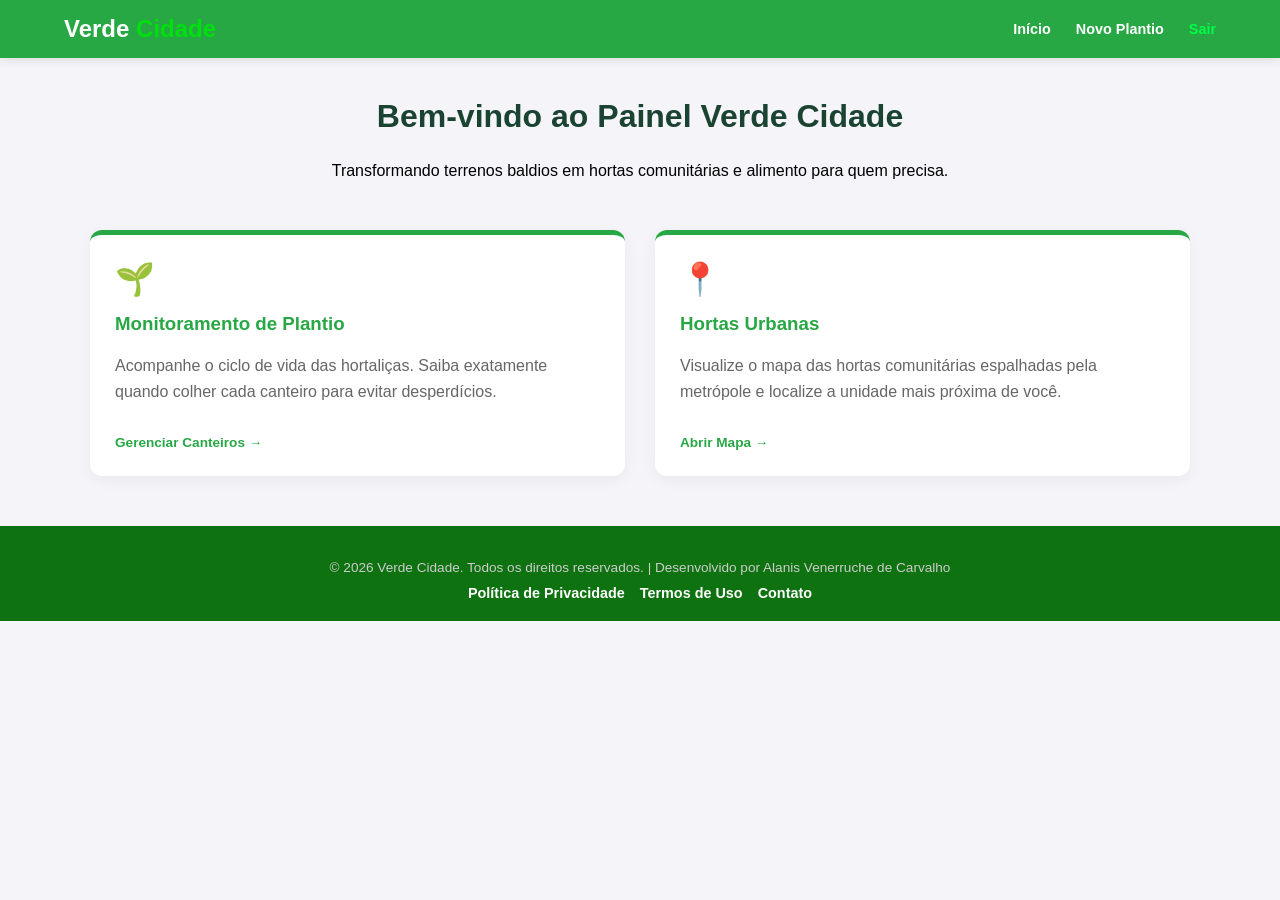
<file: home.html>
<!DOCTYPE html>
<html lang="pt-br">

<head>
    <meta charset="UTF-8">
    <meta name="viewport" content="width=device-width, initial-scale=1.0">
    <title>Home - Verde Cidade</title>
    <style>
        :root {
            --verde-primario: #28a745;
            --verde-escuro: #1b4332;
            --destaque: #0e7210;
            --cinza-fundo: #f4f4f9;
            --branco: #ffffff;
        }

        body {
            font-family: 'Segoe UI', sans-serif;
            margin: 0;
            padding: 0;
            background-color: var(--cinza-fundo);
        }

        header {
            background-color: var(--verde-primario);
            color: var(--branco);
            padding: 15px 5%;
            display: flex;
            justify-content: space-between;
            align-items: center;
            box-shadow: 0 2px 10px rgba(0, 0, 0, 0.1);
            position: sticky;
            top: 0;
            z-index: 1000;
        }

        .logo h1 {
            margin: 0;
            font-size: 1.5rem;
        }

        .logo span {
            color: #00e00f;
        }

        nav ul {
            list-style: none;
            margin: 0;
            padding: 0;
            display: flex;
            gap: 25px;
        }

        nav a {
            text-decoration: none;
            color: var(--branco);
            font-weight: bold;
            font-size: 0.9rem;
            transition: 0.3s;
        }

        nav a:hover {
            color: var(--destaque);
        }

        .container {
            max-width: 1100px;
            margin: 40px auto;
            padding: 0 20px;
        }

        .welcome-section {
            text-align: center;
            margin-bottom: 50px;
        }

        .welcome-section h2 {
            color: var(--verde-escuro);
            font-size: 2rem;
        }

        .grid-cards {
            display: grid;
            grid-template-columns: repeat(auto-fit, minmax(300px, 1fr));
            gap: 30px;
        }

        .card {
            background-color: var(--branco);
            border-radius: 12px;
            padding: 25px;
            box-shadow: 0 4px 15px rgba(0, 0, 0, 0.05);
            border-top: 5px solid var(--verde-primario);
            transition: transform 0.3s;
        }

        .card:hover {
            transform: translateY(-5px);
        }

        .card h3 {
            color: var(--verde-primario);
            margin-top: 0;
        }

        .card p {
            color: #666;
            line-height: 1.6;
        }

        .icon-box {
            font-size: 2rem;
            margin-bottom: 15px;
        }

        .btn-card {
            display: inline-block;
            margin-top: 15px;
            color: var(--verde-primario);
            text-decoration: none;
            font-weight: bold;
            font-size: 0.85rem;
        }

        footer {
            background-color: #0e7210;
            color: #ccc;
            padding: 20px 0;
            text-align: center;
            font-size: 0.85em;
            margin-top: 50px;
        }

        .footer-container {
            max-width: 1200px;
            margin: 0 auto;
            padding: 0 20px;
        }

        .footer-container p {
            margin-bottom: 10px;
        }

        .footer-nav ul {
            list-style: none;
            padding: 0;
            margin: 0;
            display: flex;
            justify-content: center;
            gap: 15px;
        }

        .footer-nav a {
            color: #fff;
            text-decoration: none;
            transition: color 0.3s;
        }

        .footer-nav a:hover {
            color: gold;
        }
    </style>
</head>

<body>

    <header>
        <div class="logo">
            <h1>Verde <span>Cidade</span></h1>
        </div>
        <nav>
            <ul>
                <li><a href="home.html">Início</a></li>
                <li><a href="novoplantio.html">Novo Plantio</a></li>
                <li><a href="login.html" style="color: #00ff48;">Sair</a></li>
            </ul>
        </nav>
    </header>

    <div class="container">
        <section class="welcome-section">
            <h2>Bem-vindo ao Painel Verde Cidade</h2>
            <p>Transformando terrenos baldios em hortas comunitárias e alimento para quem precisa.</p>
        </section>

        <div class="grid-cards">
            <div class="card">
                <div class="icon-box">🌱</div>
                <h3>Monitoramento de Plantio</h3>
                <p>Acompanhe o ciclo de vida das hortaliças. Saiba exatamente quando colher cada canteiro para evitar
                    desperdícios.</p>
                <a href="novoplantio.html" class="btn-card">Gerenciar Canteiros →</a>
            </div>

            <div class="card">
                <div class="icon-box">📍</div>
                <h3>Hortas Urbanas</h3>
                <p>Visualize o mapa das hortas comunitárias espalhadas pela metrópole e localize a unidade mais próxima
                    de você.</p>
                <a href="mapahortas.html" class="btn-card">Abrir Mapa →</a>
            </div>
        </div>
    </div>
    <footer>
        <div class="footer-container">
            <p>&copy; 2026 Verde Cidade. Todos os direitos reservados. | Desenvolvido por Alanis Venerruche de Carvalho</p>
            <nav class="footer-nav">
                <ul>
                    <li><a href="#">Política de Privacidade</a></li>
                    <li><a href="#">Termos de Uso</a></li>
                    <li><a href="#">Contato</a></li>
                </ul>
            </nav>
        </div>
    </footer>
    <script src="script.js"></script>
</body>

</html>
</file>
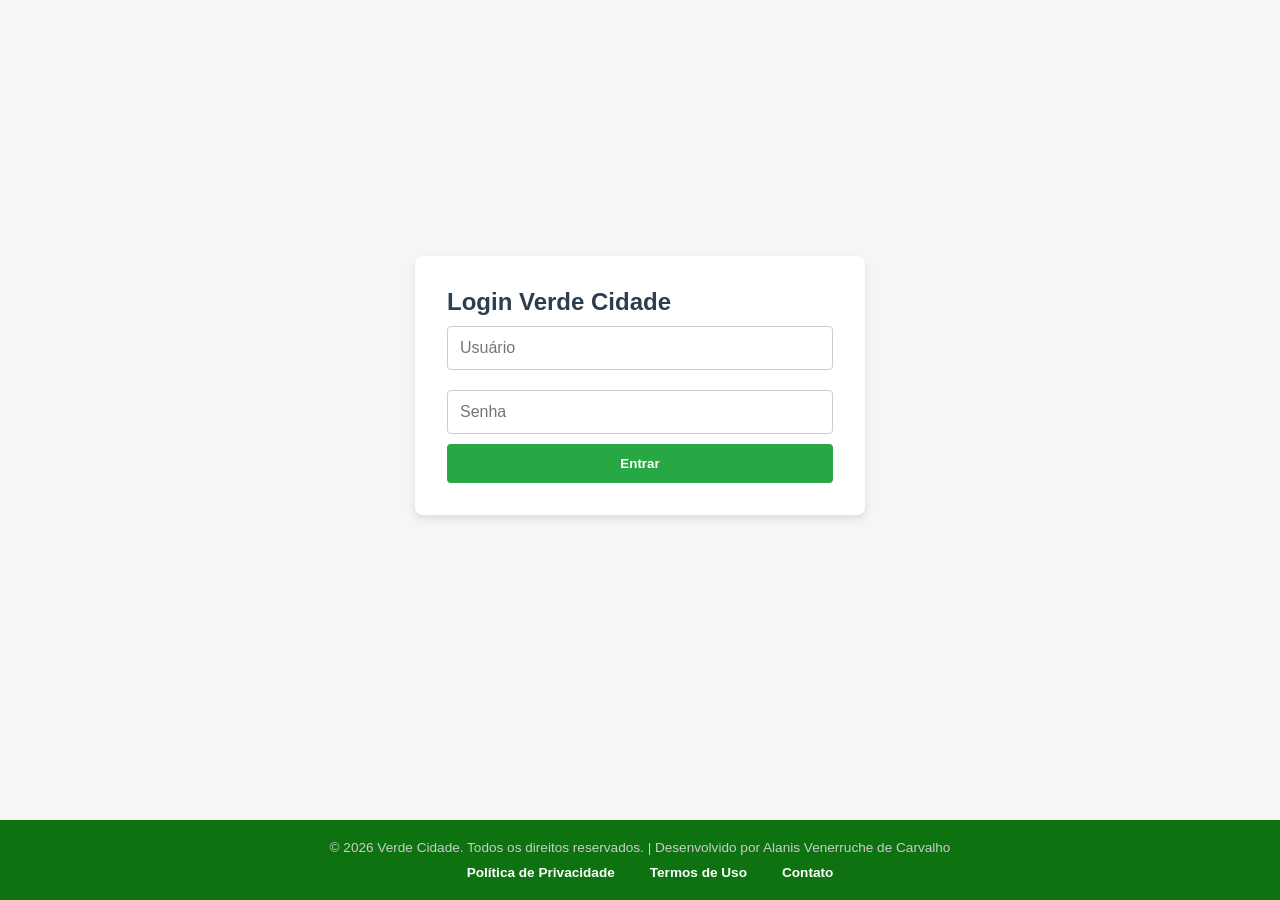
<file: login.html>
<!DOCTYPE html>
<html lang="en">

<head>
    <meta charset="UTF-8">
    <meta name="viewport" content="width=device-width, initial-scale=1.0">
    <title>Tela de Login</title>
    <link rel="stylesheet" href="style.css">
</head>
<style>
    footer {
        background-color: #0e7210;
        color: #ccc;
        padding: 20px 0;
        text-align: center;
        font-size: 0.85em;
        margin-top: 50px;
    }

    .footer-container {
        max-width: 1200px;
        margin: 0 auto;
        padding: 0 20px;
    }

    .footer-container p {
        margin-bottom: 10px;
    }

    .footer-nav ul {
        list-style: none;
        padding: 0;
        margin: 0;
        display: flex;
        justify-content: center;
        gap: 15px;
    }

    .footer-nav a {
        color: #fff;
        text-decoration: none;
        transition: color 0.3s;
    }

    .footer-nav a:hover {
        color: gold;
    }
</style>

<body>
    <section id="tela-login" class="container-central">
        <div class="card-login">
            <h2>Login Verde Cidade</h2>
            <input type="text" id="user" placeholder="Usuário">
            <input type="password" id="pass" placeholder="Senha">
            <button onclick="fazerLogin()">Entrar</button>
        </div>
    </section>
    <footer>
        <div class="footer-container">
            <p>&copy; 2026 Verde Cidade. Todos os direitos reservados. | Desenvolvido por Alanis Venerruche de Carvalho</p>
            <nav class="footer-nav">
                <ul>
                    <li><a href="#">Política de Privacidade</a></li>
                    <li><a href="#">Termos de Uso</a></li>
                    <li><a href="#">Contato</a></li>
                </ul>
            </nav>
        </div>
    </footer>
    <script src="script.js"></script>
</body>

</html>
</file>
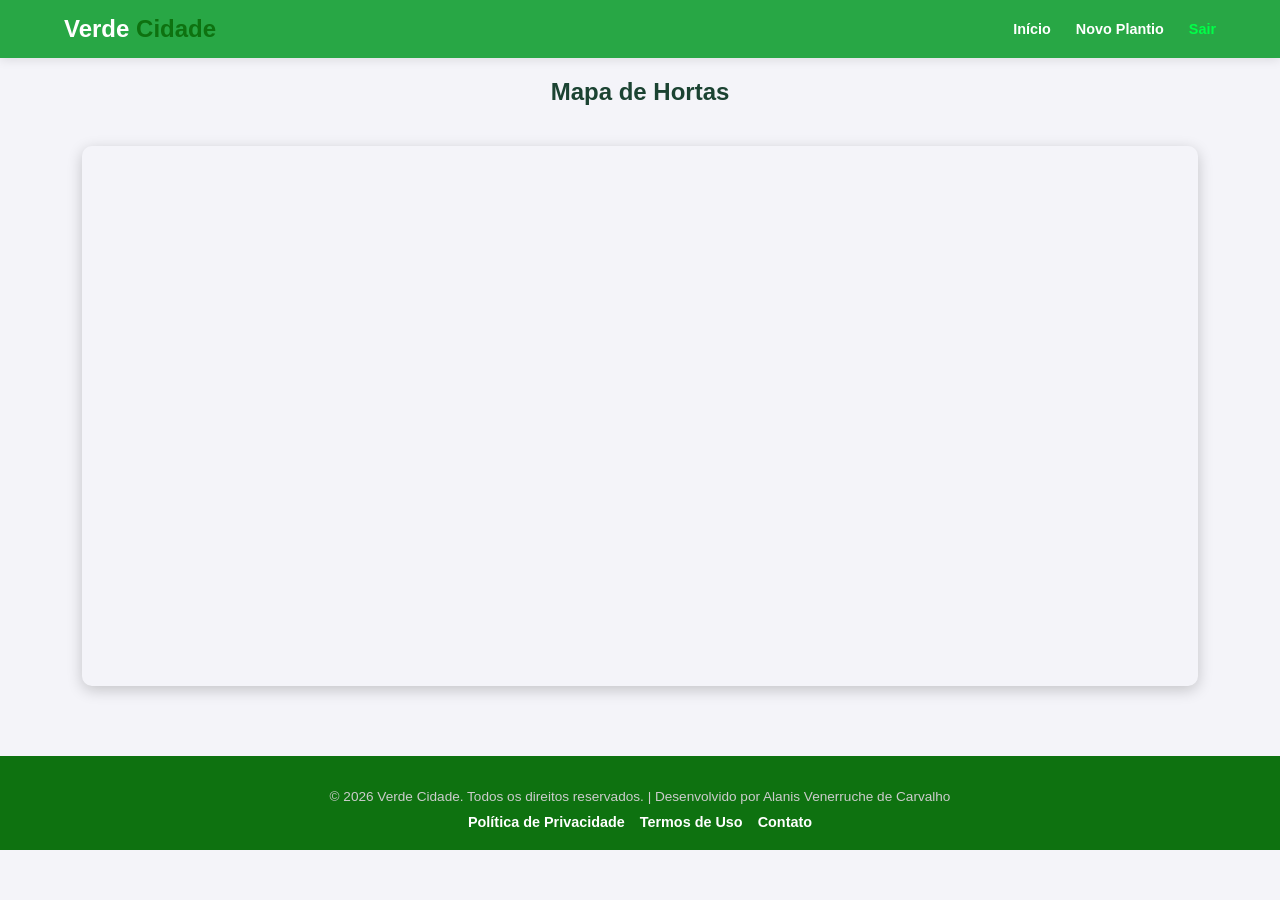
<file: mapahortas.html>
<!DOCTYPE html>
<html lang="en">

<head>
    <meta charset="UTF-8">
    <meta name="viewport" content="width=device-width, initial-scale=1.0">
    <title>Mapa de Hortas</title>
</head>

<style>
    :root {
        --verde-primario: #28a745;
        --verde-escuro: #1b4332;
        --destaque: #0e7210;
        --cinza-fundo: #f4f4f9;
        --branco: #ffffff;
    }

    body {
        font-family: sans-serif;
        margin: 0;
        padding: 0;
        background: var(--cinza-fundo);
    }

    header {
        background-color: var(--verde-primario);
        color: var(--branco);
        padding: 15px 5%;
        display: flex;
        justify-content: space-between;
        align-items: center;
        box-shadow: 0 2px 10px rgba(0, 0, 0, 0.1);
        position: sticky;
        top: 0;
        z-index: 1000;
    }

    .logo h1 {
        margin: 0;
        font-size: 1.5rem;
    }

    .logo span {
        color: var(--destaque);
    }

    nav ul {
        list-style: none;
        margin: 0;
        padding: 0;
        display: flex;
        gap: 25px;
    }

    nav a {
        text-decoration: none;
        color: var(--branco);
        font-weight: bold;
        font-size: 0.9rem;
        transition: 0.3s;
    }

    nav a:hover {
        color: var(--destaque);
    }

    .map-container {
        display: flex;
        justify-content: center;
        padding: 20px;
        width: 100%;
        box-sizing: border-box;
    }

    iframe {
        border: none;
        border-radius: 10px;
        box-shadow: 0 4px 15px rgba(0, 0, 0, 0.2);
        width: 90%;
        max-width: 1200px;
        height: 60vh;
    }

    h2 {
        text-align: center;
        color: var(--verde-escuro);
    }

    footer {
        background-color: #0e7210;
        color: #ccc;
        padding: 20px 0;
        text-align: center;
        font-size: 0.85em;
        margin-top: 50px;
    }

    .footer-container {
        max-width: 1200px;
        margin: 0 auto;
        padding: 0 20px;
    }

    .footer-container p {
        margin-bottom: 10px;
    }

    .footer-nav ul {
        list-style: none;
        padding: 0;
        margin: 0;
        display: flex;
        justify-content: center;
        gap: 15px;
    }

    .footer-nav a {
        color: #fff;
        text-decoration: none;
        transition: color 0.3s;
    }

    .footer-nav a:hover {
        color: gold;
    }
</style>
</head>

<body>

    <header>
        <div class="logo">
            <h1>Verde <span>Cidade</span></h1>
        </div>
        <nav>
            <ul>
                <li><a href="home.html">Início</a></li>
                <li><a href="novoplantio.html">Novo Plantio</a></li>
                <li><a href="login.html" style="color: #00ff48;">Sair</a></li>
            </ul>
        </nav>
    </header>
    <h2>Mapa de Hortas</h2>
    <div class="map-container">
        <iframe
            src="https://www.google.com/maps/embed?pb=!1m14!1m12!1m3!1d1949.451581516724!2d-50.88359858984483!3d-21.789023824748437!2m3!1f0!2f0!3f0!3m2!1i1024!2i768!4f13.1!5e0!3m2!1spt-BR!2sbr!4v1778599155675!5m2!1spt-BR!2sbr"
            allowfullscreen="" loading="lazy"></iframe>
    </div>

    <footer>
        <div class="footer-container">
            <p>&copy; 2026 Verde Cidade. Todos os direitos reservados. | Desenvolvido por Alanis Venerruche de Carvalho</p>
            <nav class="footer-nav">
                <ul>
                    <li><a href="#">Política de Privacidade</a></li>
                    <li><a href="#">Termos de Uso</a></li>
                    <li><a href="#">Contato</a></li>
                </ul>
            </nav>
        </div>
    </footer>
</body>

</html>
</file>
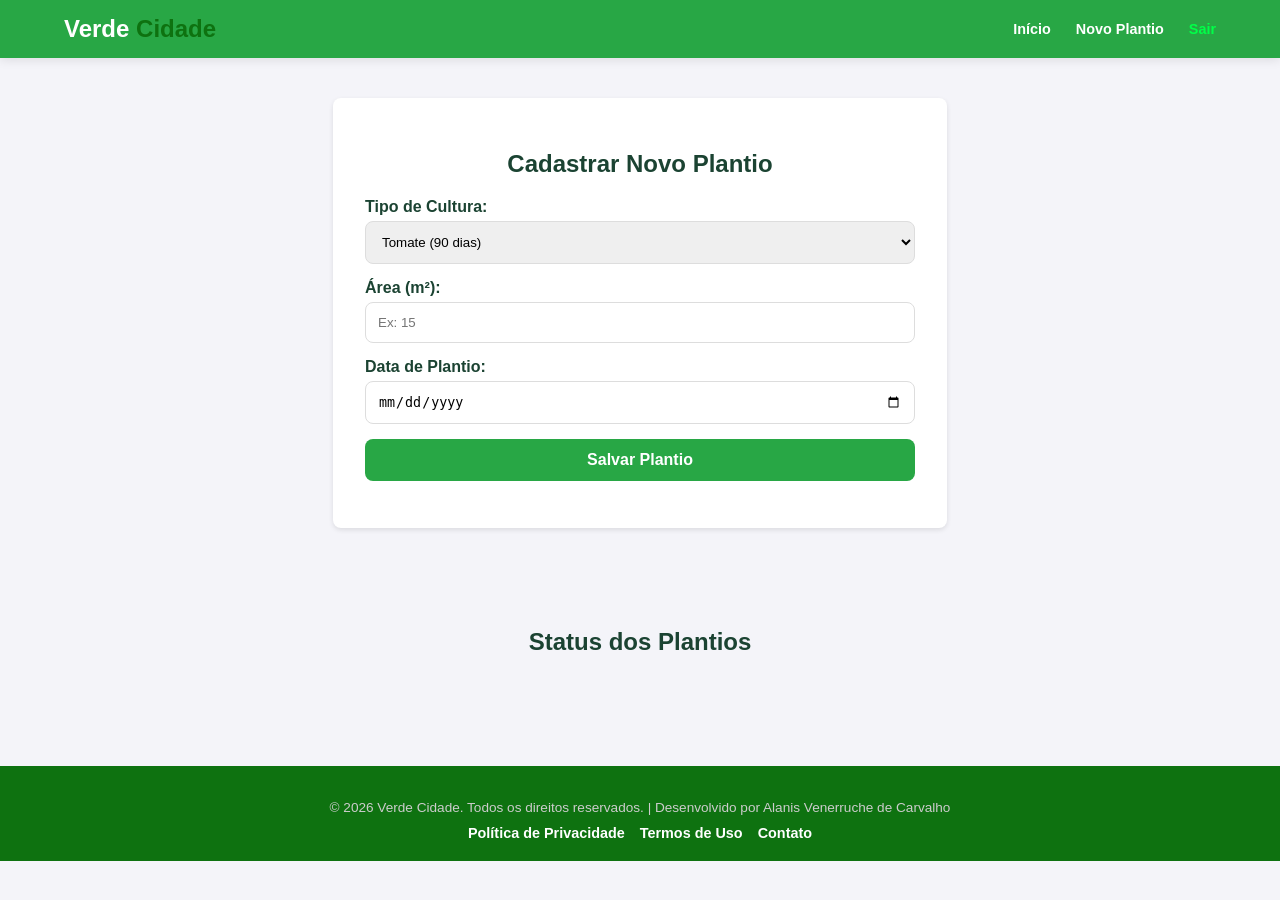
<file: novoplantio.html>
<!DOCTYPE html>
<html lang="pt-br">

<head>
    <meta charset="UTF-8">
    <meta name="viewport" content="width=device-width, initial-scale=1.0">
    <title>Gerenciador de Plantio</title>

    <style>
        :root {
            --verde-primario: #28a745;
            --verde-escuro: #1b4332;
            --destaque: #0e7210;
            --cinza-fundo: #f4f4f9;
            --branco: #ffffff;
        }

        body {
            font-family: sans-serif;
            margin: 0;
            padding: 0;
            background: var(--cinza-fundo);
        }

        header {
            background-color: var(--verde-primario);
            color: var(--branco);
            padding: 15px 5%;
            display: flex;
            justify-content: space-between;
            align-items: center;
            box-shadow: 0 2px 10px rgba(0, 0, 0, 0.1);
            position: sticky;
            top: 0;
            z-index: 1000;
        }

        .logo h1 {
            margin: 0;
            font-size: 1.5rem;
        }

        .logo span {
            color: var(--destaque);
        }

        nav ul {
            list-style: none;
            margin: 0;
            padding: 0;
            display: flex;
            gap: 25px;
        }

        nav a {
            text-decoration: none;
            color: var(--branco);
            font-weight: bold;
            font-size: 0.9rem;
            transition: 0.3s;
        }

        nav a:hover {
            color: var(--destaque);
        }

        section {
            padding: 40px 20px;
        }

        .formulario-box {
            background: var(--branco);
            border-radius: 8px;
            box-shadow: 0 2px 5px rgba(0, 0, 0, 0.1);
            padding: 2rem;
            width: 100%;
            max-width: 550px;
            margin: 0 auto;
        }

        label {
            display: block;
            margin-bottom: 5px;
            font-weight: bold;
            color: var(--verde-escuro);
        }

        input,
        select,
        button {
            display: block;
            width: 100%;
            margin-bottom: 15px;
            padding: 12px;
            border-radius: 8px;
            border: 1px solid #ddd;
            box-sizing: border-box;
        }

        button {
            background: var(--verde-primario);
            color: white;
            border: none;
            cursor: pointer;
            font-weight: bold;
            font-size: 1rem;
            transition: 0.3s;
        }

        button:hover {
            background: var(--verde-escuro);
        }

        .status-card {
            background: white;
            border-left: 5px solid var(--verde-primario);
            margin-bottom: 20px;
            border-radius: 8px;
            box-shadow: 0 2px 5px rgba(0, 0, 0, 0.1);
            padding: 25px;
            width: 100%;
            max-width: 550px;
            margin: 10px auto;
        }

        h2 {
            text-align: center;
            color: var(--verde-escuro);
        }

        footer {
            background-color: #0e7210;
            color: #ccc;
            padding: 20px 0;
            text-align: center;
            font-size: 0.85em;
            margin-top: 50px;
        }

        .footer-container {
            max-width: 1200px;
            margin: 0 auto;
            padding: 0 20px;
        }

        .footer-container p {
            margin-bottom: 10px;
        }

        .footer-nav ul {
            list-style: none;
            padding: 0;
            margin: 0;
            display: flex;
            justify-content: center;
            gap: 15px;
        }

        .footer-nav a {
            color: #fff;
            text-decoration: none;
            transition: color 0.3s;
        }

        .footer-nav a:hover {
            color: gold;
        }
    </style>
</head>

<body>

    <header>
        <div class="logo">
            <h1>Verde <span>Cidade</span></h1>
        </div>
        <nav>
            <ul>
                <li><a href="home.html">Início</a></li>
                <li><a href="novoplantio.html">Novo Plantio</a></li>
                <li><a href="login.html" style="color: #00ff48;">Sair</a></li>
            </ul>
        </nav>
    </header>

    <section id="tela-cadastro">
        <div class="formulario-box">
            <h2>Cadastrar Novo Plantio</h2>

            <label for="nome-prod">Tipo de Cultura:</label>
            <select id="nome-prod">
                <option value="Tomate">Tomate (90 dias)</option>
                <option value="Alface">Alface (45 dias)</option>
                <option value="Rúcula">Rúcula (30 dias)</option>
                <option value="Cenoura">Cenoura (70 dias)</option>
            </select>

            <label for="qtd-prod">Área (m²):</label>
            <input type="number" id="qtd-prod" placeholder="Ex: 15">

            <label for="val-prod">Data de Plantio:</label>
            <input type="date" id="val-prod">

            <button onclick="cadastrar()">Salvar Plantio</button>
        </div>
    </section>

    <section id="tela-status">
        <h2>Status dos Plantios</h2>
        <div id="lista-plantios">
        </div>
    </section>

    <footer>
        <div class="footer-container">
            <p>&copy; 2026 Verde Cidade. Todos os direitos reservados. | Desenvolvido por Alanis Venerruche de Carvalho</p>
            <nav class="footer-nav">
                <ul>
                    <li><a href="#">Política de Privacidade</a></li>
                    <li><a href="#">Termos de Uso</a></li>
                    <li><a href="#">Contato</a></li>
                </ul>
            </nav>
        </div>
    </footer>

    <script src="script.js"></script>
</body>

</html>
</file>
<file: style.css>
:root {
    --primaria: #2c3e50;
    --secundaria: #33b635;
    --destaque: #e74c3c;
    --fundo: #f4f7f6;
    --branco: #ffffff;
}

* {
    margin: 0;
    padding: 0;
    box-sizing: border-box;
    font-family: sans-serif;
}

html, body {
    height: 100%;
}

body {
    background-color: var(--fundo);
    color: var(--primaria);
    display: flex;
    flex-direction: column;
    min-height: 100vh;
}

#sistema {
    display: flex;
    flex-direction: column;
    flex: 1 0 auto;
    width: 100%;
}

.conteudo-tela {
    flex: 1 0 auto;
    display: none;
    flex-direction: column;
    align-items: center;
    padding: 40px 20px;
    width: 100%;
}

.container-central {
    flex: 1;
    display: flex;
    justify-content: center;
    align-items: center;
}

.card-login, .formulario-box {
    background: var(--branco);
    padding: 2rem;
    border-radius: 8px;
    box-shadow: 0 4px 10px rgba(0,0,0,0.1);
    width: 100%;
    max-width: 450px;
    margin: 0 auto;
}

header {
    background: var(--primaria);
    color: var(--branco);
    padding: 1rem 5%;
    display: flex;
    justify-content: space-between;
    align-items: center;
    width: 100%;
}

header h1 span {
    color: var(--secundaria);
}

nav ul {
    display: flex;
    list-style: none;
}

nav ul li {
    margin-left: 20px;
}

nav ul li a {
    color: var(--branco);
    text-decoration: none;
    font-weight: bold;
    cursor: pointer;
}

.hero {
    background: linear-gradient(#33ff0080, var(--primaria));
    background-size: cover;
    background-position: center;
    height: 300px;
    width: 100%;
    display: flex;
    justify-content: center;
    align-items: center;
    color: var(--branco);
    text-align: center;
    margin-bottom: 20px;
}

.features, .grid-estoque {
    display: flex;
    flex-wrap: wrap;
    gap: 20px;
    padding: 2rem 5%;
    justify-content: center;
    width: 100%;
}

.card, .card-produto {
    background: var(--branco);
    padding: 20px;
    border-radius: 8px;
    width: 250px;
    box-shadow: 0 2px 5px rgba(0,0,0,0.1);
    text-align: center;
}

.card-produto {
    display: flex;
    flex-direction: column;
    align-items: center;
    gap: 10px;
}

input {
    width: 100%;
    padding: 12px;
    margin: 10px 0;
    border: 1px solid #ccc;
    border-radius: 4px;
    font-size: 1rem;
}

button {
    background: #28a745;
    color: var(--branco);
    border: none;
    padding: 12px 20px;
    border-radius: 4px;
    cursor: pointer;
    transition: 0.3s;
    font-weight: bold;
    width: 100%;
}

button:hover {
    background: #0c601f;
}

.acoes {
    display: flex;
    gap: 10px;
    width: 100%;
}

.acoes button {
    flex: 1;
    padding: 8px;
}

.tabela-container {
    width: 100%;
    max-width: 800px;
    margin-top: 20px;
    background: var(--branco);
    border-radius: 8px;
    overflow: hidden;
    box-shadow: 0 2px 5px rgba(0,0,0,0.1);
}

table {
    width: 100%;
    border-collapse: collapse;
    text-align: left;
}

thead {
    background-color: var(--primaria);
    color: var(--branco);
}

th, td {
    padding: 15px;
    border-bottom: 1px solid #ddd;
}

.acoes-tabela {
    display: flex;
    gap: 5px;
}

.acoes-tabela button {
    padding: 5px 10px;
    width: auto;
    font-size: 14px;
}

#lista-produtos:empty::after {
    content: "Nenhum produto cadastrado.";
    display: block;
    padding: 20px;
    color: #666;
}

footer {
    flex-shrink: 0;
    text-align: center;
    padding: 1.5rem;
    background: var(--primaria);
    color: var(--branco);
    width: 100%;
    margin-top: auto;
}
</file>
